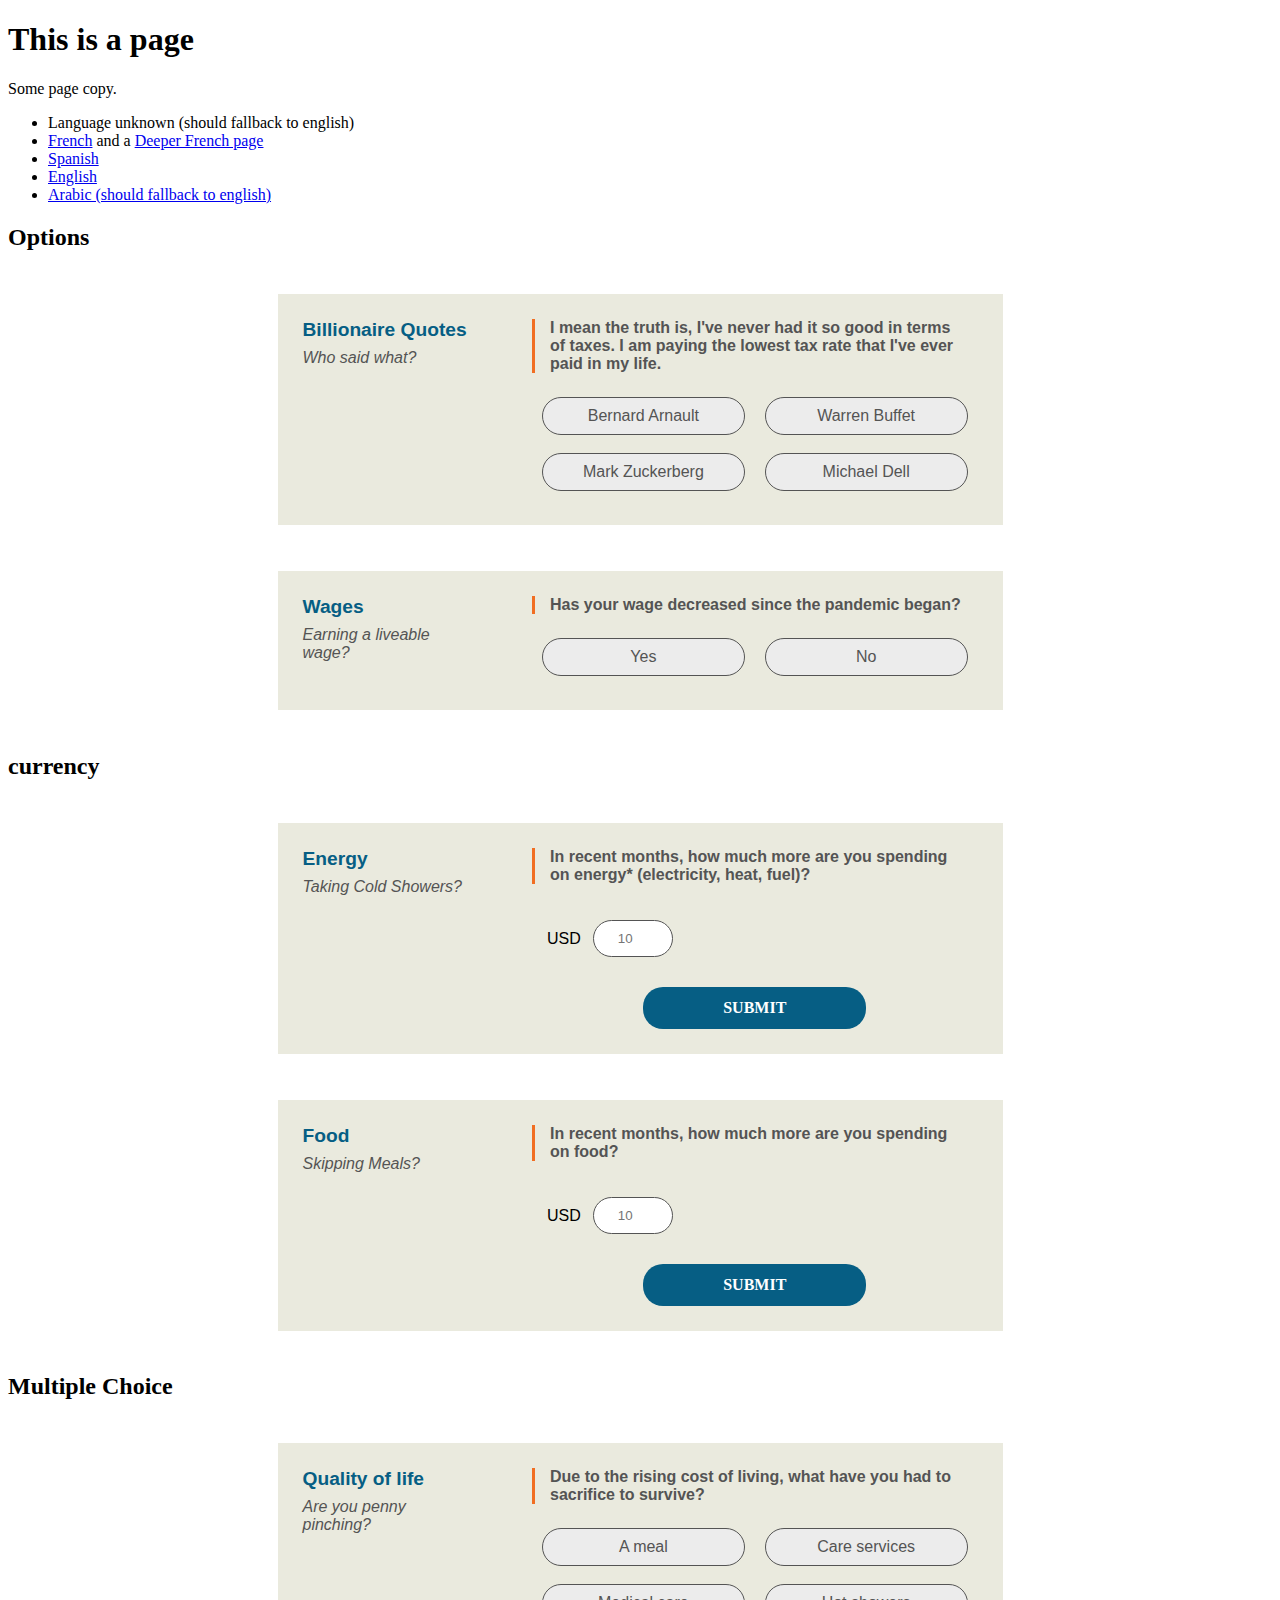
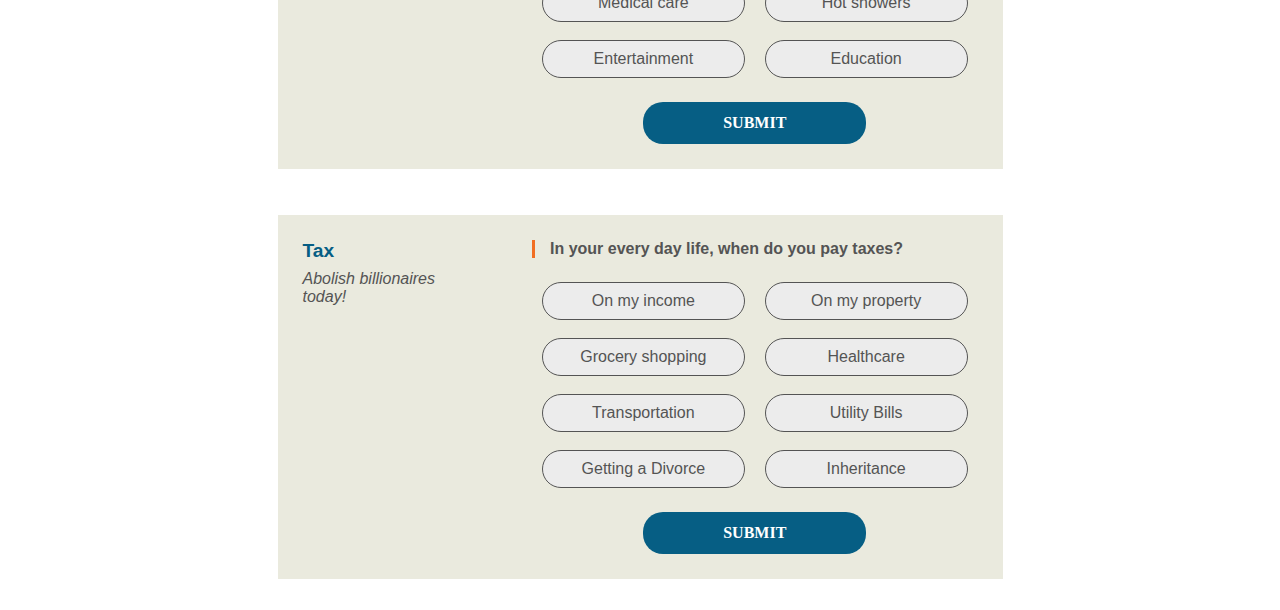
<file: ar/index.html>
<!DOCTYPE html>
<html lang="en">
    <head>
        <meta charset="UTF-8">
        <title>Davos Widget Prototype</title>
        <meta name="viewport" content="width=device-width,initial-scale=1">
        <link rel="stylesheet" href="../davos-widget.css">
        
    </head>
    <body>

        <h1>This is a page</h1>
        <p>Some page copy.</p>
        <ul>
            <li>Language unknown (should fallback to english)</li>
            <li><a href="/fr/">French</a> and a <a href="/fr/deeper/">Deeper French page</a></li>
            <li><a href="/es/">Spanish</a></li>
            <li><a href="/en/">English</a></li>
            <li><a href="/ar/">Arabic (should fallback to english)</a></li>
        </ul>

        <h2>Options</h2>
        
        <!-- davos-widget-food -->
        <span class="davoswidget" data-widget="billionaires"></span>

        <!-- davos-widget-water -->
        <span class="davoswidget" data-widget="wages"></span>

        <h2>currency</h2>

        <!-- davos-widget-water -->
        <span class="davoswidget" data-widget="energy"></span>

        <!-- davos-widget-water -->
        <span class="davoswidget" data-widget="food"></span>

        <h2>Multiple Choice</h2>

        <!-- davos-widget-water -->
        <span class="davoswidget" data-widget="qol"></span>

        <!-- davos-widget-water -->
        <span class="davoswidget" data-widget="tax"></span>

        <!-- The js must go at bottom of the page so it can access the DOM -->
        <script src="../davos-widget.js"></script>
        <script>
          const davosWidget = new DavosWidget('../');
          davosWidget.setup();
        </script>

    </body>
</html>
</file>
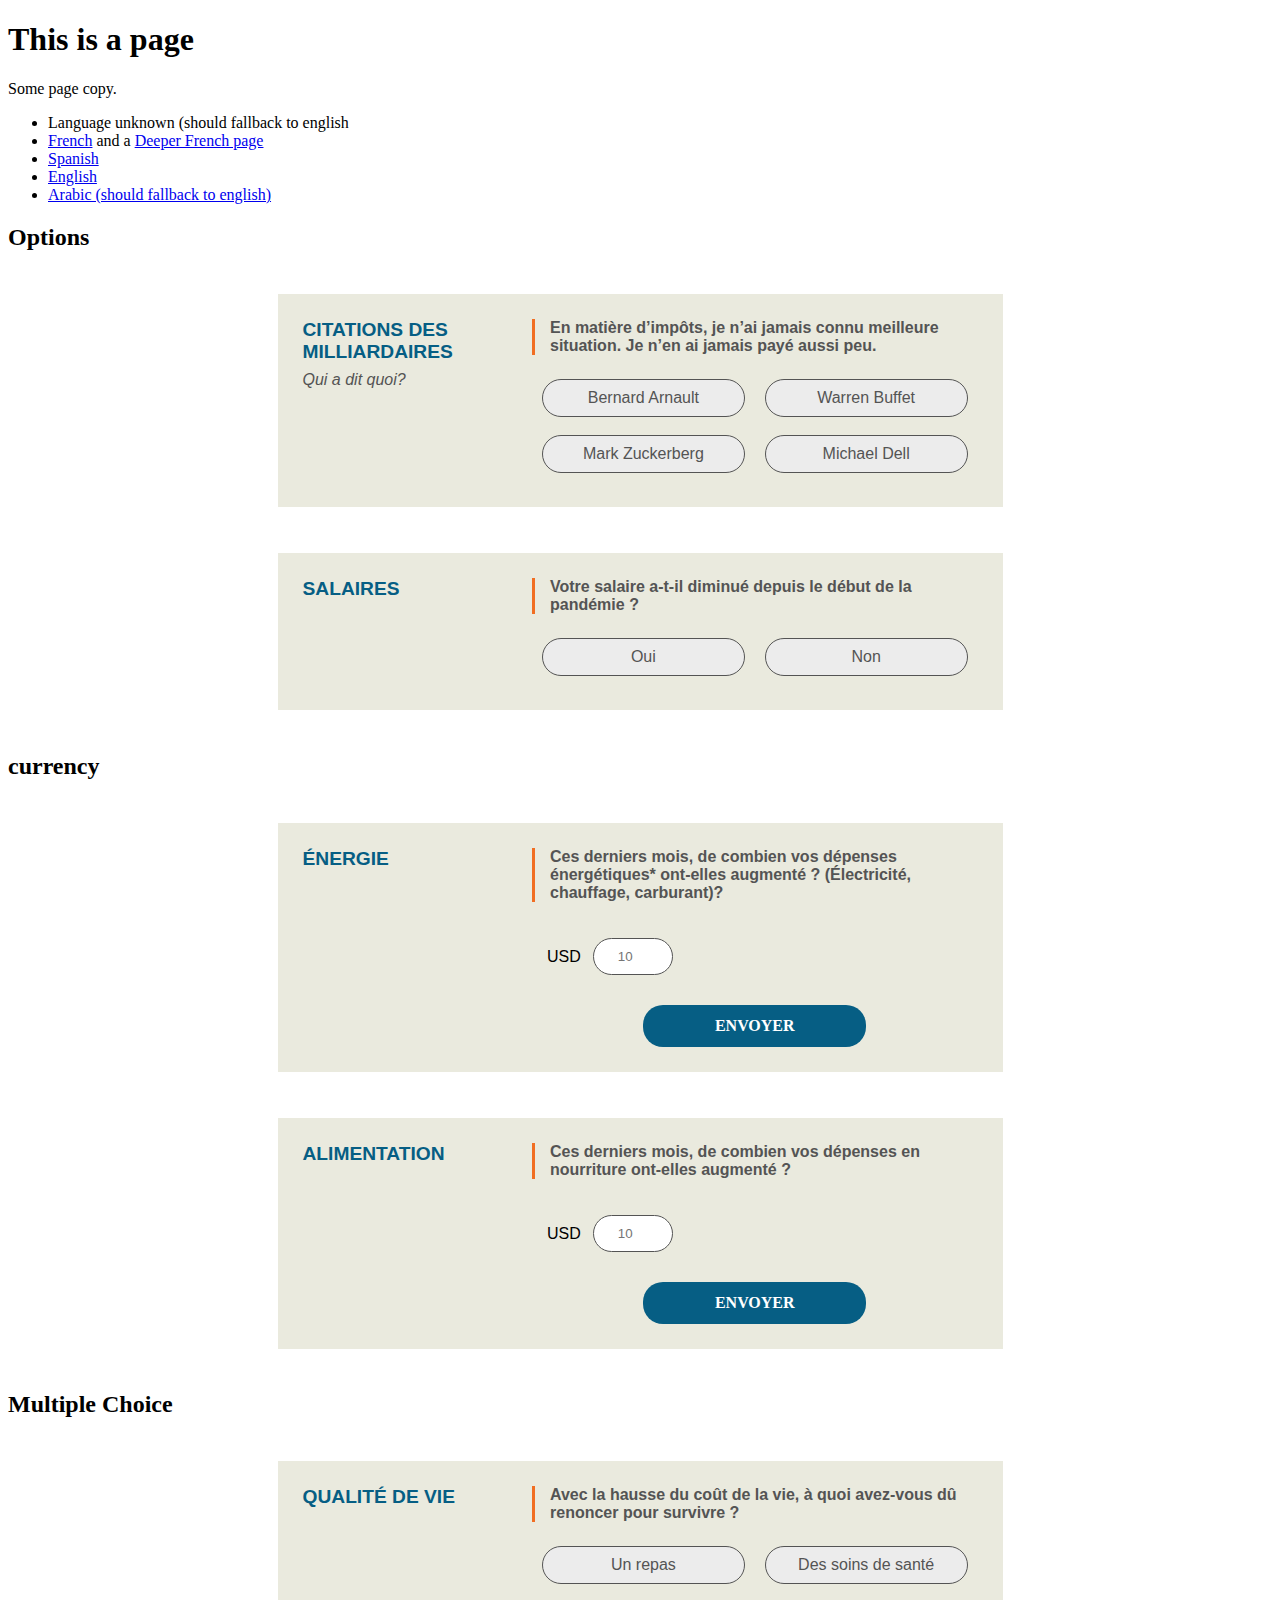
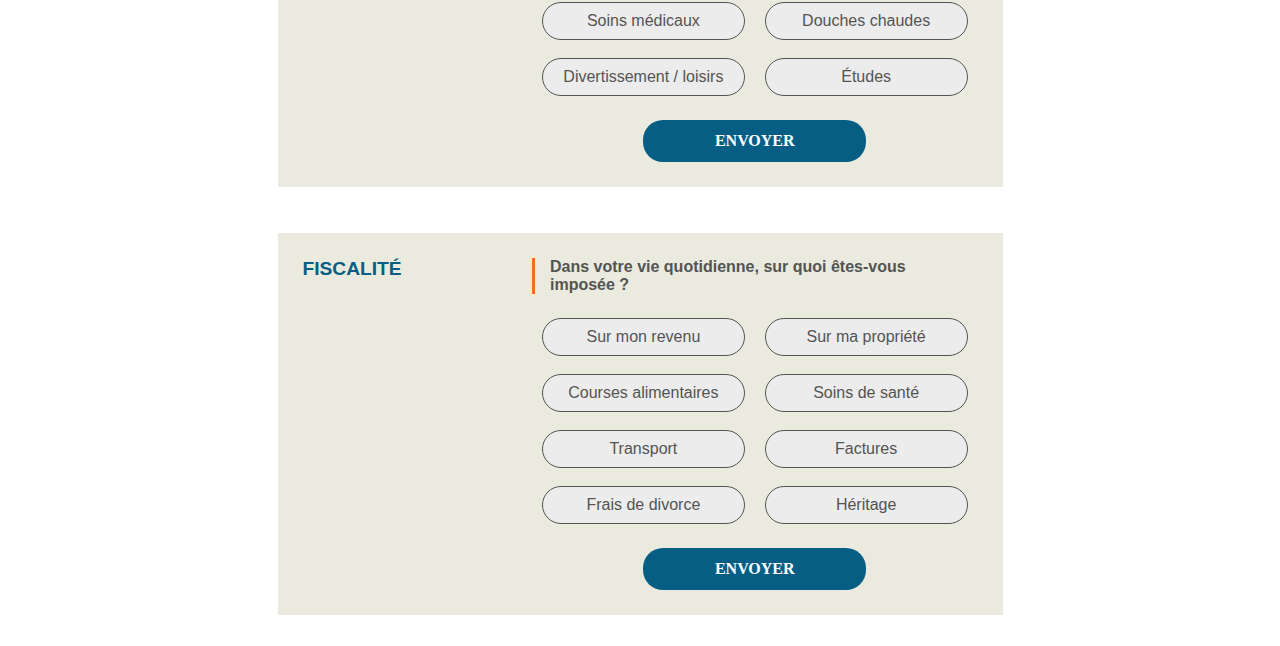
<file: fr/deeper/index.html>
<!DOCTYPE html>
<html lang="en">
    <head>
        <meta charset="UTF-8">
        <title>Davos Widget Prototype</title>
        <meta name="viewport" content="width=device-width,initial-scale=1">
        <link rel="stylesheet" href="../../davos-widget.css">
        
    </head>
    <body>

        <h1>This is a page</h1>
        <p>Some page copy.</p>
        <ul>
            <li>Language unknown (should fallback to english</li>
            <li><a href="/fr/">French</a> and a <a href="/fr/deeper/">Deeper French page</a></li>
            <li><a href="/es/">Spanish</a></li>
            <li><a href="/en/">English</a></li>
            <li><a href="/ar/">Arabic (should fallback to english)</a></li>
        </ul>

        <h2>Options</h2>
        
        <!-- davos-widget-food -->
        <span class="davoswidget" data-widget="billionaires"></span>

        <!-- davos-widget-water -->
        <span class="davoswidget" data-widget="wages"></span>

        <h2>currency</h2>

        <!-- davos-widget-water -->
        <span class="davoswidget" data-widget="energy"></span>

        <!-- davos-widget-water -->
        <span class="davoswidget" data-widget="food"></span>

        <h2>Multiple Choice</h2>

        <!-- davos-widget-water -->
        <span class="davoswidget" data-widget="qol"></span>

        <!-- davos-widget-water -->
        <span class="davoswidget" data-widget="tax"></span>

        <!-- The js must go at bottom of the page so it can access the DOM -->
        <script src="../../davos-widget.js"></script>
        <script>
          const davosWidget = new DavosWidget('../../');
          davosWidget.setup();
        </script>

    </body>
</html>
</file>
<file: davos-widget.css>
/* Widget wrapper */
.davoswidget {
    --ox-green: #44841a;
    --ox-green-light: #BECE45;
    --ox-orange: #f16e22;
    --ox-orange-dark: #9D4816;
    --ox-black: #545454;
    --ox-grey-light: #ececec;
    --ox-grey-dark: #545454;
    --ox-white: #fff;
    --ox-blue: #065E84;
    --ox-beige: #eaeade;
    margin: 10px 0 20px;
    padding: 23px;
    --border-radius: 20px;
    --bottom-margin: 20px;
    --padding: 8px;
    --padding-lg: 15px;
    --padding-xl: 25px;
    --media-screen: 550px;
    max-width: 725px;
    margin: auto;
}

@media screen and (max-width: 550px) {
    .davoswidget {
        padding: 23px 0;
    }
}

/* A couple of resets for consistency */
.davoswidget * {
    box-sizing: border-box;
    border: 0 solid;
}

.davoswidget-question h1 {
    margin: 0;
    font-size: larger;
    color: var(--ox-blue);
    font-weight: bold;
    font-family: TStar,sans-serif;
    padding: 0  0 var(--padding) 0;
}

.davoswidget-question h2 {
    margin: 0;
    font-size: medium;
    color: var(--ox-black);
    font-style: italic;
    font-weight: lighter;
    font-family: TStar,sans-serif;
}

.davoswidget-question p {
    margin: 0 0 var(--padding-lg);
    color: var(--ox-black);
    font-family: Roboto, sans-serif;
}

.davoswidget-next-wrapper {
    height: fit-content;
}

.davoswidget-next-wrapper {
    margin: 10px 0;
}

.davoswidget-next-wrapper a {
    color: var(--ox-black);
    text-transform: uppercase;
    font-family: Roboto, sans-serif;
}

.davoswidget-next-wrapper a:hover {
    color: var(--ox-blue);
    text-transform: uppercase;
    font-family: Roboto, sans-serif;
}

.davoswidget-question-content {
    padding: var(--padding-xl);
    background-color: var(--ox-beige);
    display: flex;
    width: 100%;
    justify-content: space-between;
}

.davoswidget-righthand {
    width: 66%;
}

.davoswidget-left {
    display: flex;
    flex-direction: column;
    justify-content: space-between;
    padding-right: var(--padding);
    max-width: 180px;
}

@media screen and (max-width: 550px) {
    .davoswidget-question-content {
        flex-direction: column;
    }
    .davoswidget-righthand {
        width: 100%;
    }
    .davoswidget-left {
        flex-direction: row;
        gap: 5px;
        padding-bottom: var(--padding-lg);
    }
    .davoswidget-next-wrapper {
        margin: 5px 0;
    }
}

/* CTA links */
.davoswidget-cta-wrapper {
    display: flex;
    padding: 0;
    height: fit-content;
}

.davoswidget-cta {
    display: inline-block;
    position: relative;
    color: var(--ox-white);
    padding: 0.75rem 1em;
    font-size: medium;
    font-weight: 600;
    font-family: TStar,sans-serif;
    text-decoration: none !important;
    border-top-left-radius: 0.25rem;
    border-bottom-left-radius: 0.25rem;
    margin: var(--bottom-margin) 0 0 0;
    max-width: fit-content;
}

@media screen and (max-width: 550px) {
    .davoswidget-cta { margin-top: 0; }
}

.davoswidget-cta,
.davoswidget-cta:after {
    background-color: var(--ox-orange);
}
.davoswidget-cta:after {
    content: "";
    position: absolute;
    display: block;
    right: -18px;
    top: -1px;
    bottom: 0;
    width: 26px;
    height: 102%;
    -webkit-clip-path: polygon(28% 0,93% 43%,97% 50%,93% 58%,28% 100%);
    clip-path: polygon(28% 0,93% 43%,97% 50%,93% 58%,28% 100%);
    /* transition: background .5s; */
}
.davoswidget-cta:hover:after,
.davoswidget-cta:hover {
    background-color: var(--ox-white);
    color: var(--ox-orange)
}

/* Quesitons */

.davoswidget-question-text {
    flex-basis: 100%;
    font-weight: bold;
    border-left: 3px solid var(--ox-orange);
    padding: 0 var(--padding-lg);
    margin: 0 var(--padding)
}

/* Responses */

/* TODO: fix response margin when hidden */
.davoswidget-response {
    margin: 25px var(--padding-lg) 0;
    font-family: Roboto, sans-serif;
    color: var(--ox-black);
}

.davoswidget-currency {
    display: flex;
    align-items: center;
    font-family: Roboto, sans-serif;
    gap: 12px;
    padding: var(--padding-lg) var(--padding-lg) var(--padding);
}

/* Options/Multichoice */
.davoswidget-options,
.davoswidget-multiplechoice {
    margin: var(--padding-lg) 0 0;
    /* display: flex;
    flex-wrap: wrap; */
    /* gap: 12px; */
    font-family: Roboto, sans-serif;
    display: grid;
    grid-template-columns: 50% 50%;
    padding-inline-start: 0px;
}

.davoswidget-options li,
.davoswidget-multiplechoice li {
    list-style: none;
    display: flex;
    flex: 1 0 0;
    /* flex-basis: 20%; */
    padding: 0px 10px;
    justify-content: center;
    align-items: center;
}

@media screen and (max-width: 550px) {
    .davoswidget-options li,
    .davoswidget-multiplechoice li {
        padding: 2px;
    }
}

.davoswidget-options li > a,
.davoswidget-multiplechoice li > a {
    background-color: var(--ox-grey-light);
    color: var(--ox-black);
    border-radius: var(--border-radius);
    padding: 18px 20px;
    width: 100%;
    text-align: center;
    text-decoration: none;
    border: 1px solid var(--ox-black);
    height: calc(100% - 40px);
    display: flex;
    align-items: center;
    justify-content: center;
}
.davoswidget-options li > a.active,
.davoswidget-options li > a:hover,
.davoswidget-multiplechoice li > a.active,
.davoswidget-multiplechoice li > a:hover {
    background-color: var(--ox-green-light);
    color: var(--ox-white);
    border-color: var(--ox-green-light);
}
.davoswidget-options a.disabled,
.davoswidget-multiplechoice a.disabled {
    background-color: var(--ox-white);
    color: var(--ox-black);
    border-color: var(--ox-black);
}

/* Disabled fields */
.davoswidget a.disabled:hover {
    cursor: default;
}
.davoswidget a.disabled:not(.active) {
    background: var(--ox-grey-light);
    color: var(--ox-grey-dark);
    border: 1px dashed var(--ox-grey-dark);
}
.davoswidget a.disabled:hover:not(.active) {
    color: var(--ox-black);
}

/* Submit buttons */
.davoswidget-submit {
    display: block;
    background-color: var(--ox-blue);
    color: var(--ox-white) !important;
    border-radius: var(--border-radius);
    text-align: center;
    text-decoration: none !important;
    margin: 15px auto 0;
    text-transform: uppercase;
    font-weight: bold;
    font-size: 1rem;
    border-style: solid;
    padding: 12px 20px;
    max-width: 50%;
}
.davoswidget-submit:hover {
    background-color: var(--ox-black);
    color: var(--ox-white);
}

/* Textareas */
.davoswidget textarea {
    width: 100%;
    min-height: 50px;
}

/* General inputs */
.davoswidget input[type="number"],
.davoswidget input[type="text"] {
    border: 1px solid var(--ox-grey-dark);
    border-radius: var(--border-radius);
    padding: 10px;
}
.davoswidget input[type="number"] {
    width: 80px;
    text-align: center;;
}

/* Label */
.davoswidget label {
    display: block;
    margin-block-start: 1em;
    margin-block-end: 1em;
    margin-inline-start: 0px;
    margin-inline-end: 0px;
}

/* Flex */
.davoswidget .flex {
    display: flex;
    gap: 20px;
    align-items: center;
}
</file>
